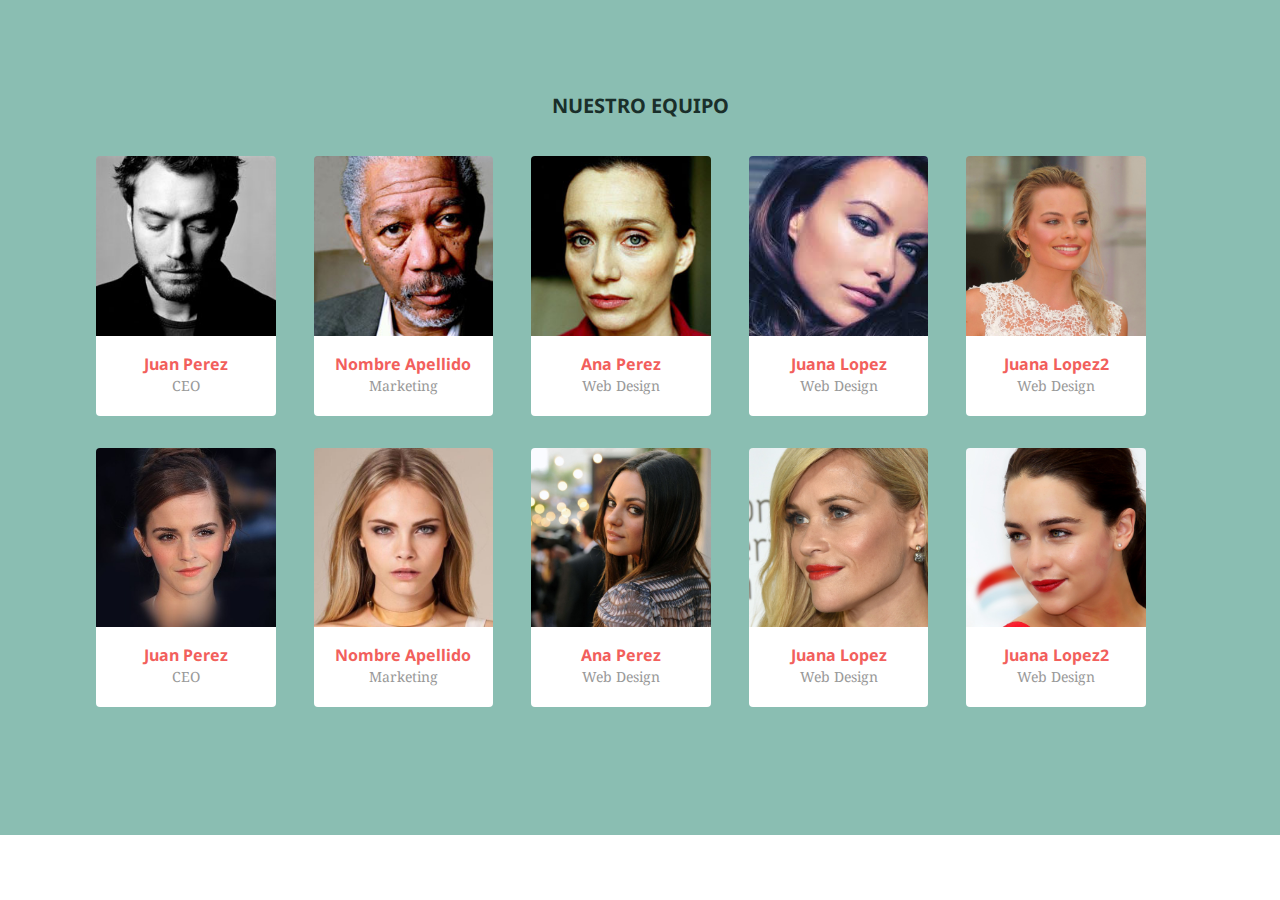
<file: Skandha MEMBERS/index.html>
<!doctype html>
<html lang="en" class="no-js">
<head>
	<meta charset="UTF-8">
	<meta name="viewport" content="width=device-width, initial-scale=1">

	<link href='http://fonts.googleapis.com/css?family=Droid+Sans:400,700|Droid+Serif' rel='stylesheet' type='text/css'>

	<link rel="stylesheet" href="css/reset.css"> <!-- CSS reset -->
	<link rel="stylesheet" href="css/style.css"> <!-- Gem style -->
	<script src="js/modernizr.js"></script> <!-- Modernizr -->
  	
	<title>Team</title>
</head>
<body>
	<main>
		
		<section id="cd-team" class="cd-section">
			<div class="cd-container">
				<h2>Nuestro Equipo</h2>
				<ul>
					<li>
						<a href="#0" data-type="member-1">
							<figure>
								<img src="img/team-member-1.jpg" alt="Team member 1">
								<div class="cd-img-overlay"><span>Ver Biografía</span></div>
							</figure>

							<div class="cd-member-info">
								Juan Perez <span>CEO</span>
							</div> <!-- cd-member-info -->
						</a>
					</li>
					
					<li>
						<a href="#0" data-type="member-2">
							<figure>
								<img src="img/team-member-2.jpg" alt="Team member 1">
								<div class="cd-img-overlay"><span>Ver Biografía</span></div>
							</figure>

							<div class="cd-member-info">
								Nombre Apellido <span>Marketing</span>
							</div> <!-- cd-member-info -->
						</a>
					</li>

					<li>
						<a href="#0" data-type="member-3">
							<figure>
								<img src="img/team-member-3.jpg" alt="Team member 1">
								<div class="cd-img-overlay"><span>Ver Biografía</span></div>
							</figure>

							<div class="cd-member-info">
								Ana Perez <span>Web Design</span>
							</div> <!-- cd-member-info -->
						</a>
					</li>
					<li>
						<a href="#0" data-type="member-4">
							<figure>
								<img src="img/a.jpg" alt="Team member 1">
								<div class="cd-img-overlay"><span>Ver Biografía</span></div>
							</figure>

							<div class="cd-member-info">
								Juana Lopez <span>Web Design</span>
							</div> <!-- cd-member-info -->
						</a>
					</li>
					<li>
						<a href="#0" data-type="member-5">
							<figure>
								<img src="img/b.jpg" alt="Team member 1">
								<div class="cd-img-overlay"><span>Ver Biografía</span></div>
							</figure>

							<div class="cd-member-info">
								Juana Lopez2 <span>Web Design</span>
							</div> <!-- cd-member-info -->
						</a>
					</li>
					<li>
						<a href="#0" data-type="member-6">
							<figure>
								<img src="img/c.jpg" alt="Team member 1">
								<div class="cd-img-overlay"><span>Ver Biografía</span></div>
							</figure>

							<div class="cd-member-info">
								Juan Perez <span>CEO</span>
							</div> <!-- cd-member-info -->
						</a>
					</li>
					
					<li>
						<a href="#0" data-type="member-7">
							<figure>
								<img src="img/d.jpg" alt="Team member 1">
								<div class="cd-img-overlay"><span>Ver Biografía</span></div>
							</figure>

							<div class="cd-member-info">
								Nombre Apellido <span>Marketing</span>
							</div> <!-- cd-member-info -->
						</a>
					</li>

					<li>
						<a href="#0" data-type="member-8">
							<figure>
								<img src="img/e.jpg" alt="Team member 1">
								<div class="cd-img-overlay"><span>Ver Biografía</span></div>
							</figure>

							<div class="cd-member-info">
								Ana Perez <span>Web Design</span>
							</div> <!-- cd-member-info -->
						</a>
					</li>
					<li>
						<a href="#0" data-type="member-9">
							<figure>
								<img src="img/f.jpg" alt="Team member 1">
								<div class="cd-img-overlay"><span>Ver Biografía</span></div>
							</figure>

							<div class="cd-member-info">
								Juana Lopez <span>Web Design</span>
							</div> <!-- cd-member-info -->
						</a>
					</li>
					<li>
						<a href="#0" data-type="member-10">
							<figure>
								<img src="img/g.jpg" alt="Team member 1">
								<div class="cd-img-overlay"><span>Ver Biografía</span></div>
							</figure>

							<div class="cd-member-info">
								Juana Lopez2 <span>Web Design</span>
							</div> <!-- cd-member-info -->
						</a>
					</li>
				</ul>
			</div> <!-- cd-container -->
		</section> <!-- cd-team -->

		<div class="cd-overlay"></div>
	</main>

	<div class="cd-member-bio member-1">
		<div class="cd-member-bio-pict">
			<img src="img/member-bio-img-1.jpg" alt="Member Bio image">
		</div> <!-- cd-member-bio-pict -->

		<div class="cd-bio-content">
			<h1>Meet Juan Perez</h1>
			<p>Lorem ipsum dolor sit amet, consectetur adipisicing elit. Non, amet, voluptatibus et omnis dolore illo saepe voluptatem qui quibusdam sunt corporis ut iure repellendus delectus voluptate explicabo temporibus quos eaque?</p>
	</p>
		</div> <!-- cd-bio-content -->
	</div> <!-- cd-member-bio -->

	<div class="cd-member-bio member-2">
		<div class="cd-member-bio-pict">
			<img src="img/member-bio-img-2.jpg" alt="Member Bio image">
		</div> <!-- cd-member-bio-pict -->

		<div class="cd-bio-content">
			<h1>Meet Nombre Apellido</h1>
			<p>Lorem ipsum dolor sit amet, consectetur adipisicing elit. Non, amet, voluptatibus et omnis dolore illo saepe voluptatem qui quibusdam sunt corporis ut iure repellendus delectus voluptate explicabo temporibus quos eaque?</p>
			
		</div> <!-- cd-bio-content -->
	</div> <!-- cd-member-bio -->

	<div class="cd-member-bio member-3">
		<div class="cd-member-bio-pict">
			<img src="img/member-bio-img-3.jpg" alt="Member Bio image">
		</div> <!-- cd-member-bio-pict -->

		<div class="cd-bio-content">
			<h1>Meet Ana Perez</h1>
			<p>Lorem ipsum dolor sit amet, consectetur adipisicing elit. Non, amet, voluptatibus et omnis dolore illo saepe voluptatem qui quibusdam sunt corporis ut iure repellendus delectus voluptate explicabo temporibus quos eaque?</p>
			
		</div> <!-- cd-bio-content -->
	</div> <!-- cd-member-bio -->
	<div class="cd-member-bio member-4">
		<div class="cd-member-bio-pict">
			<img src="img/member-bio-img-3.jpg" alt="Member Bio image">
		</div> <!-- cd-member-bio-pict -->

		<div class="cd-bio-content">
			<h1>Meet Juana Lopez</h1>
			<p>Lorem ipsum dolor sit amet, consectetur adipisicing elit. Non, amet, voluptatibus et omnis dolore illo saepe voluptatem qui quibusdam sunt corporis ut iure repellendus delectus voluptate explicabo temporibus quos eaque?</p>
			
		</div> <!-- cd-bio-content -->
	</div> <!-- cd-member-bio -->
	<div class="cd-member-bio member-5">
		<div class="cd-member-bio-pict">
			<img src="img/member-bio-img-3.jpg" alt="Member Bio image">
		</div> <!-- cd-member-bio-pict -->

		<div class="cd-bio-content">
			<h1>Meet Juana Lopez</h1>
			<p>Lorem ipsum dolor sit amet, consectetur adipisicing elit. Non, amet, voluptatibus et omnis dolore illo saepe voluptatem qui quibusdam sunt corporis ut iure repellendus delectus voluptate explicabo temporibus quos eaque?</p>
			
		</div> <!-- cd-bio-content -->
	</div> <!-- cd-member-bio -->
	<div class="cd-member-bio member-6">
		<div class="cd-member-bio-pict">
			<img src="img/member-bio-img-3.jpg" alt="Member Bio image">
		</div> <!-- cd-member-bio-pict -->

		<div class="cd-bio-content">
			<h1>Meet Juana Lopez</h1>
			<p>Lorem ipsum dolor sit amet, consectetur adipisicing elit. Non, amet, voluptatibus et omnis dolore illo saepe voluptatem qui quibusdam sunt corporis ut iure repellendus delectus voluptate explicabo temporibus quos eaque?</p>
			
		</div> <!-- cd-bio-content -->
	</div> <!-- cd-member-bio -->
	<div class="cd-member-bio member-7">
		<div class="cd-member-bio-pict">
			<img src="img/member-bio-img-3.jpg" alt="Member Bio image">
		</div> <!-- cd-member-bio-pict -->

		<div class="cd-bio-content">
			<h1>Meet Juana Lopez</h1>
			<p>Lorem ipsum dolor sit amet, consectetur adipisicing elit. Non, amet, voluptatibus et omnis dolore illo saepe voluptatem qui quibusdam sunt corporis ut iure repellendus delectus voluptate explicabo temporibus quos eaque?</p>
			
		</div> <!-- cd-bio-content -->
	</div> <!-- cd-member-bio -->
	<div class="cd-member-bio member-8">
		<div class="cd-member-bio-pict">
			<img src="img/member-bio-img-3.jpg" alt="Member Bio image">
		</div> <!-- cd-member-bio-pict -->

		<div class="cd-bio-content">
			<h1>Meet Juana Lopez</h1>
			<p>Lorem ipsum dolor sit amet, consectetur adipisicing elit. Non, amet, voluptatibus et omnis dolore illo saepe voluptatem qui quibusdam sunt corporis ut iure repellendus delectus voluptate explicabo temporibus quos eaque?</p>
			
		</div> <!-- cd-bio-content -->
	</div> <!-- cd-member-bio -->
	<div class="cd-member-bio member-9">
		<div class="cd-member-bio-pict">
			<img src="img/member-bio-img-3.jpg" alt="Member Bio image">
		</div> <!-- cd-member-bio-pict -->

		<div class="cd-bio-content">
			<h1>Meet Juana Lopez</h1>
			<p>Lorem ipsum dolor sit amet, consectetur adipisicing elit. Non, amet, voluptatibus et omnis dolore illo saepe voluptatem qui quibusdam sunt corporis ut iure repellendus delectus voluptate explicabo temporibus quos eaque?</p>
			
		</div> <!-- cd-bio-content -->
	</div> <!-- cd-member-bio -->
	<div class="cd-member-bio member-10">
		<div class="cd-member-bio-pict">
			<img src="img/member-bio-img-3.jpg" alt="Member Bio image">
		</div> <!-- cd-member-bio-pict -->

		<div class="cd-bio-content">
			<h1>Meet Juana Lopez</h1>
			<p>Lorem ipsum dolor sit amet, consectetur adipisicing elit. Non, amet, voluptatibus et omnis dolore illo saepe voluptatem qui quibusdam sunt corporis ut iure repellendus delectus voluptate explicabo temporibus quos eaque?</p>
			
		</div> <!-- cd-bio-content -->
	</div> <!-- cd-member-bio -->
	<a href="#0" class="cd-member-bio-close">Close</a> <!-- close the author bio section -->
<script src="http://ajax.googleapis.com/ajax/libs/jquery/1.11.0/jquery.min.js"></script>
<script src="js/main.js"></script> <!-- Gem jQuery -->
</body>
</html>
</file>
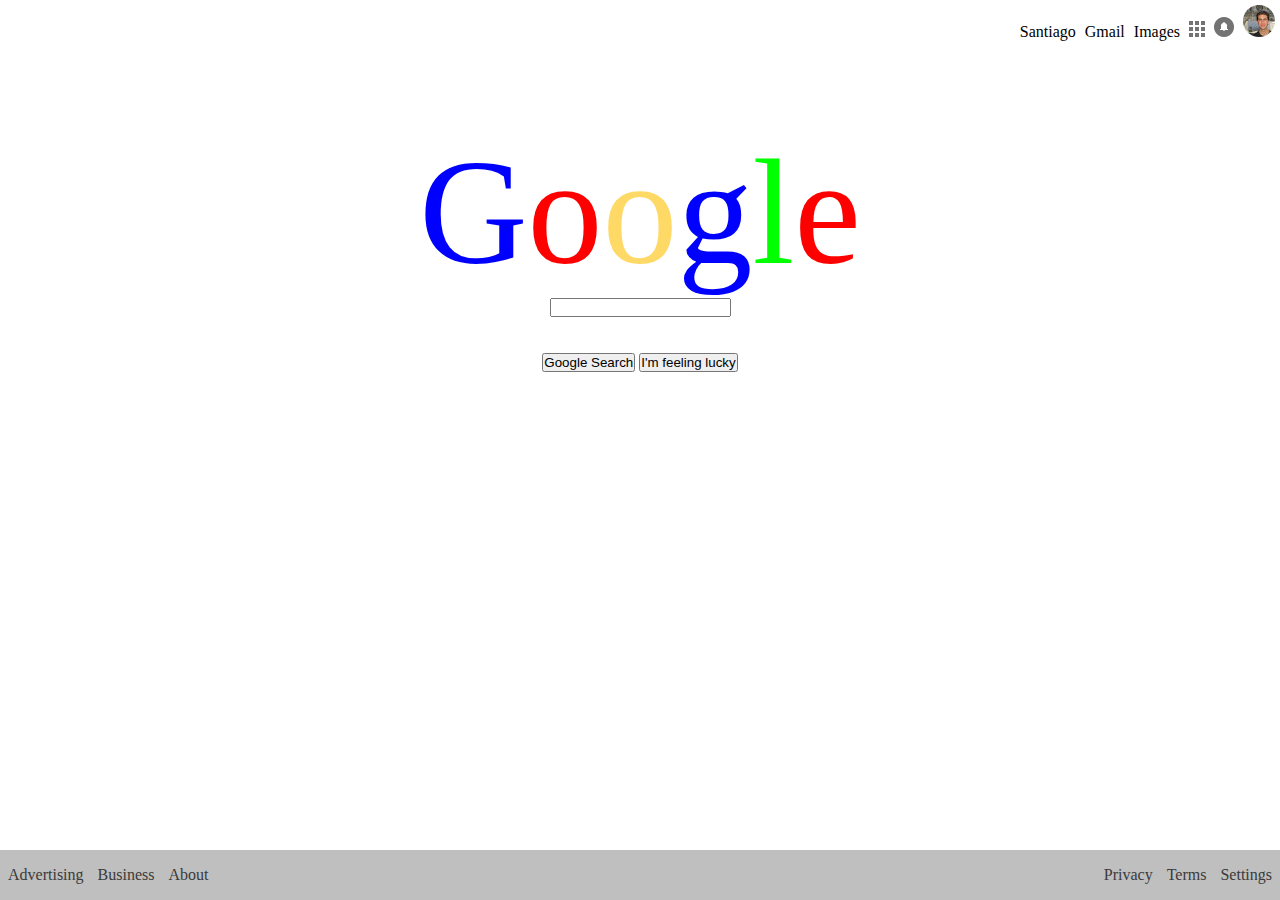
<file: google.html>
<!DOCTYPE html>
<html lang="en">
	<head>
		<title>Google</title>
		<meta charset="UTF-8">
		<link rel="stylesheet" type="text/css" href="estilo.css">
		<script type="text/javascript"></script>
<style type="text/css">
#Menu {
	list-style: none;
	float: right;	

}
#Menu li {

	display: inline-block;
	margin-right: 5px;
	margin-top: 5px;

}
#menuabajo1 {
	list-style: none;
	float: left;
	color: #3a3a3a;
	

}
#menuabajo1 li {
	display: inline-block;
	padding-left: 2px;
	padding-right: 2px;
	margin-left: 6px;
}
#menuabajo2 {
	list-style: none;
	float: right;
	color: #3a3a3a	;
}
#menuabajo2 li{
	display: inline-block;
	padding-left: 2px;
	padding-right: 2px;
	margin-right: 6px;
}

</style>

	</head>
		<body>
			<div id="wrapper">
			<ul id="Menu">
			<li>Santiago </li>
				<LI>Gmail </LI>
				<li>Images </li>
				<li> <img src="imgs Google/1.png"></li>
				<li> <img src="imgs Google/2.png"></li>
				<li> <img src="imgs Google/3.png"></li>


			</ul>

			<br>
			<br>
			<br>
			<br>
			<br>
			<br>
			<br>


				
<div style="text-align: center;">
<span style="font-size: 150px;"><span style="color: blue;">G</span><span style="color: red;">o</span><span style="color: #ffd966;">o</span><span style="color: blue;">g</span><span style="color: lime;">l</span><span style="color: red;">e</span></span></div>

<div style="text-align: center;">
	
	  <input type="text" name="SearchBar">


</div>
<br>
<br>
<div>
	<center>
		<button>Google Search</button>
		<button>I'm feeling lucky</button>
	</center>
	
</div>

<div id="footer">
	<ul id="menuabajo1">
		<li>Advertising</li>
		<li>Business</li>
		<li>About</li>
	</ul>
	<ul id="menuabajo2">
<li>Privacy</li>
		<li>Terms</li>
		<li>Settings</li>
	</ul>
		</div>
</div>
</body>	

</html>
</file>
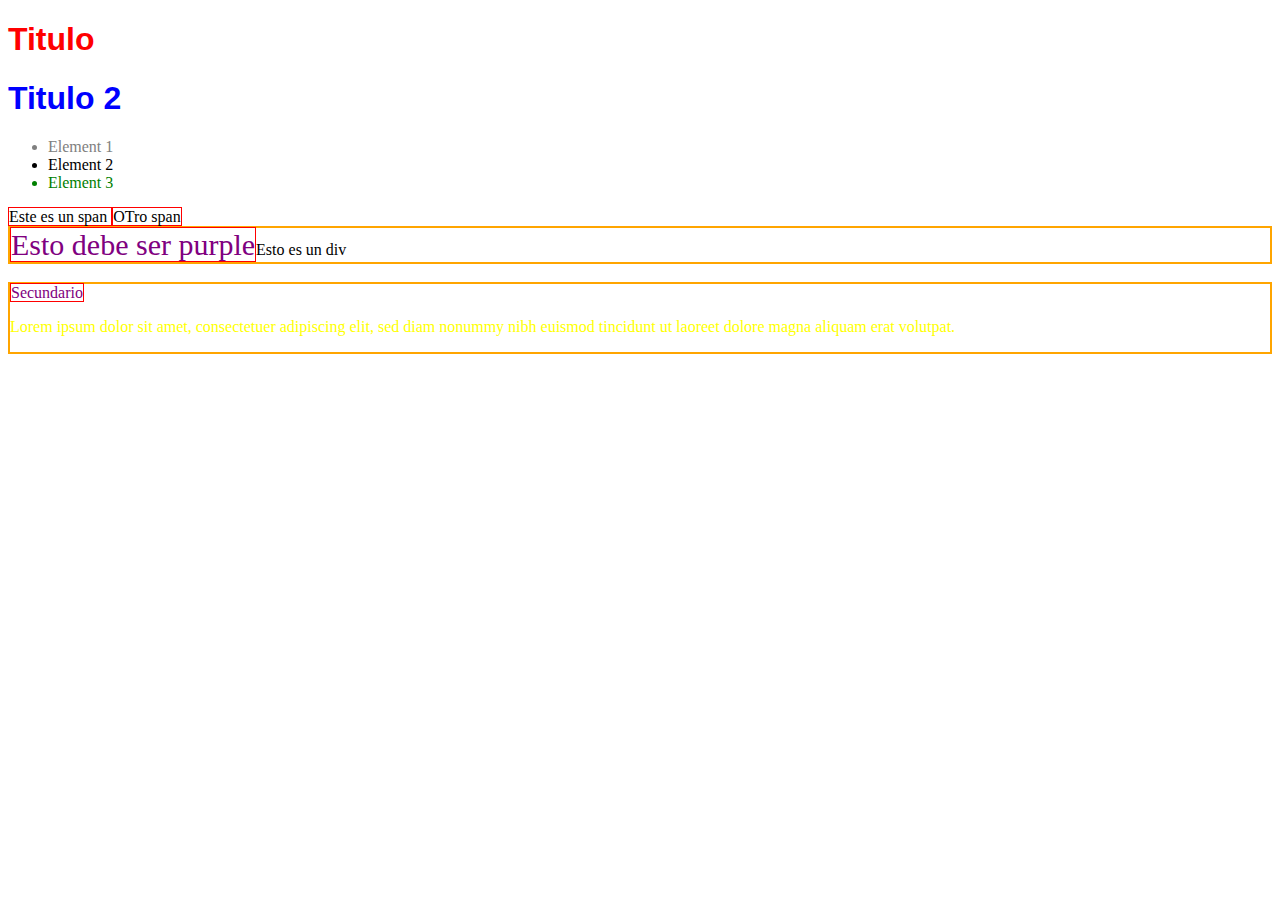
<file: Viernes.html>
<!DOCTYPE html>
<html>
	<head>
		<title>
			Esto es practica CSS
			</title>
			<style>
			/* Reglas */
			h1{
				font-family: Sans-serif;
				color:#FF0000;
				
			}
			/* Cada que ponga h1 en el body se aplica lo de style*/
			.titulo_azul{
				color: blue;
			}
			/*Selector Id */
				#three{
					color: Green;
				}
				.primer_elemento{
					color: grey;
				}
				 /*SPan agrupa cosas en una sola linea */ /*div agrupa en un bloque (Ver los borders)*/

				 /* Selector Descendiente */ /*father son like */
				div span{
					color: purple;
				}
				div{
					border: 2px solid orange;
				}
				span{
					border: 1px solid red;
				}
					.articulo_principal span{
						font-size: 30px;
					}
					.articulo_principal span:hover{
						color:red;
						font-size: 50px;
					}
					.articulo_secundario p{
						color: yellow;
					}
			</style>
	</head>
	<body>
<h1> Titulo </h1>
<h1 class='titulo_azul'> Titulo 2 </h1>   
<ul>
	<li id="one" class="primer_elemento">Element 1</li>
	<li id="two">Element 2</li>
	<li id="three">Element 3</li>
</ul>
<span> Este es un span </span>
<span>OTro span</span>
<div class="articulo_principal">
<span>Esto debe ser purple</span>Esto es un div
</div>
<br>
<div class="articulo_secundario">
<span>Secundario</span>
<p>
Lorem ipsum dolor sit amet, consectetuer adipiscing elit, sed diam nonummy nibh euismod tincidunt ut laoreet dolore magna aliquam erat volutpat. 
</p>
</div>

	</body>
	</html>
</file>
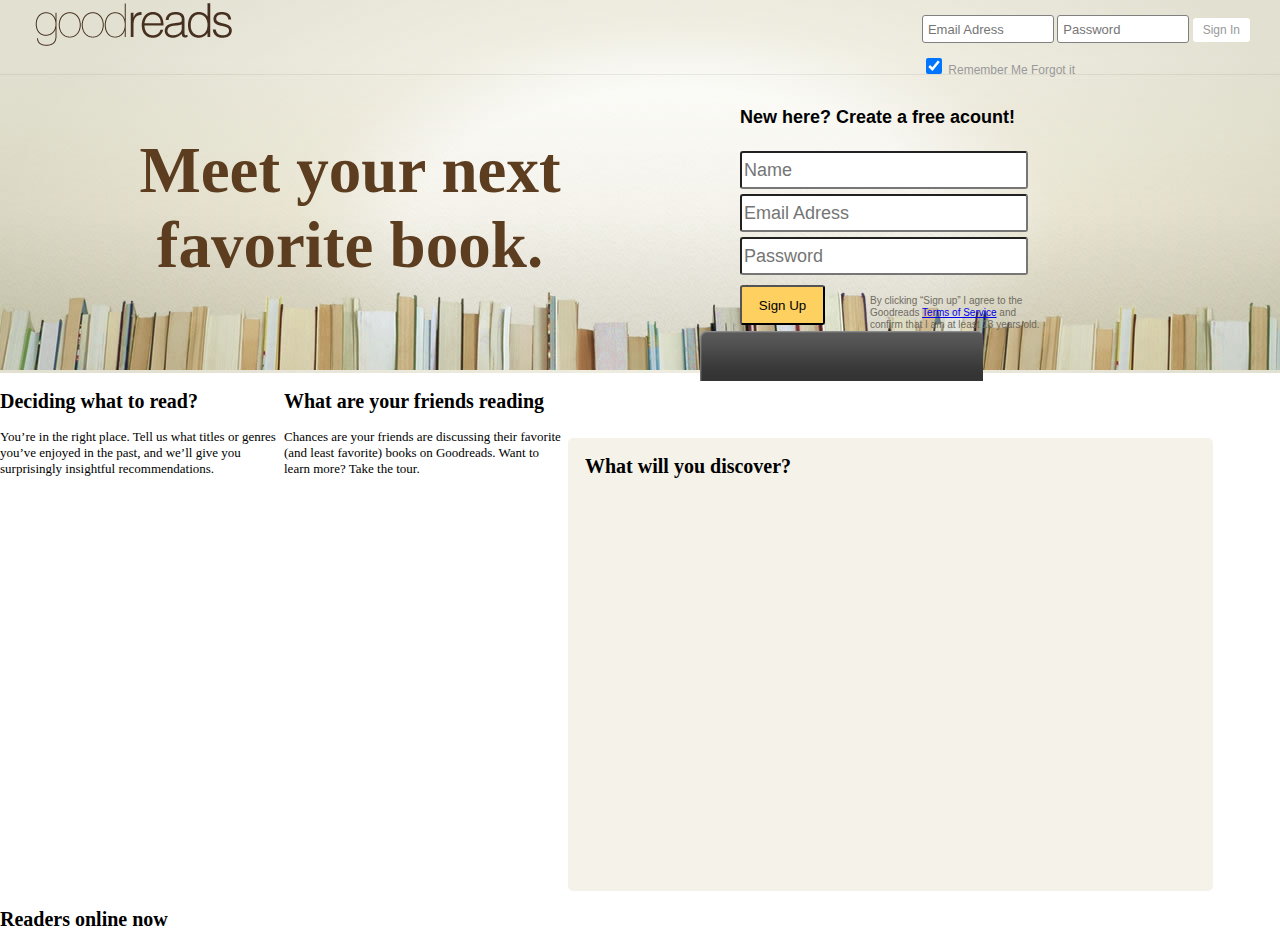
<file: goodreads/goodreads dw.html>
<!DOCTYPE html>
<html>
	<head>
	<title> Good Reads</title>
	<meta charset="UTF-8">
	<link rel="stylesheet" type ="type/css" href="">
	<script type="text/javascript"></script>
	<style type="text/css">
	body{
		font-family: georgia;
		margin: 0px;
	}
	h1{
		font-size: 65px;
		color: #5C3D1F;
	}
	h2{
		font-size: 20px;
	}
	h3{
		font-family: helvetica;
		font-size: 18px;
	}
	p{
		font-size: 13px;
	}
	#main_container{
		background-image: url("imgs/bg.jpg");
		height: 370px;
		padding-top: 3px;
		position: relative;
	}
	#logo{
		margin: 5px;
		padding-left: 30px;
		display: inline;
	}
	#header_superior{
		
		height: 74px;
		font-family: helvetica;
		font-size: 12px;
		color: #999999;
		padding-right: 30px;
	}
	#header_superior input{
		width: 120px;
		height: 16px;
		border: 1px solid gray;
		border-radius: 3px;
		padding: 5px;
	}
	#boton_sign{
		background: white;
		padding-top: 5px;
		padding-bottom: 5px;
		padding-right: 10px;
		padding-left: 10px;
		border-radius: 3px;
	}
	#login{
		float: right;
	}
	#login li{
		display: inline;
	}
	#header_inferior{
		display: inline-flex; 
		width: 100%;
	}
	#cover{
		width: 700px;
		text-align: center;
	}
	#ingresar{
		float: right;
	}
	.lista_login{
		list-style: none;
	}
	.lista_login input{
		top-border: 1px solid #a8aeac;
		width: 280px;
		height: 32px;
		margin-top: 5px;
		border-radius: 3px;
	}
	#boton_sign2{
		width: 85px;
		height: 40px;
		padding: 8px;
		background: #fdd05f;
	}
	#nav_opciones{
		display: inline;
		width: 50%;
	}
	#nav_opciones article{
		width: 280px;
		display: inline-block;
	}
	#que_leer{
		background-color: #f4f2e9;
		border-radius: 5px;
		height: 433px;
		width: 625px;
		padding: 10px;
		display: inline-block;
	}
	#que_leer h2{
		margin: 7px;
	}
	#area_lateral{
		width: 300px;
		display: inline;
	}
	.login_box input[type="text"] {
    font-size: 13px;
	}
	.lista_login input[type="text"] {
    font-size: 18px;}
    #Trying {
	list-style: none;
	float: left;
	padding-left: 0px;	

}
#Trying li {

	display: inline-block;
	margin-right: 5px;
	margin-top: 5px;

}
#homePageSignupBlurb{
	color:#706b5f;float:right;font-family:Helvetica, Arial, sans-serif;font-size:10px;line-height:12px;width:180px;padding-top: 20px;padding-left: 40px;

}
#socialmediabox{
	position: absolute;

}
	</style>
	</head>

	<body>
		<header> 	
			<div id="main_container">
				<div id="header_superior">
				<div id="logo"><img  src="imgs/logo.png"></div>
				<div id="login">
					
						<ul>
							<li class="login_box"><input type="text" name="email" size="40" placeholder="Email Adress" value=""/></li>
							<li class="login_box"><input type="text" name="email" size="40" placeholder="Password" value=""/></li>
							<li id="boton_sign">Sign In</li>
						</ul>

						<ul>
							<input type="checkbox" width="16px" name="remember_me" checked="" tabindex="3" style="width: 16px;">
							<li>Remember Me</li>
							<li>Forgot it</li>
						</ul>
				</div>
				</div>


				<div id="header_inferior">
				<div><h1 id="cover">Meet your next <br>favorite book.</h1></div>
				<div>
					<div id="ingresar">
						<ul>
						<li class="lista_login"><h3>New here? Create a free acount!</h3></li>
						<li class="lista_login"><input type="text" name="user" size="10" placeholder="Name" value=""/></li>
						<li class="lista_login"><input type="text" name="email" size="40" placeholder="Email Adress" value=""/></li>
						<li class="lista_login"><input type="text" name="Password" size="40"  placeholder="Password"value=""/></li>
						<div>
							<ul id="Trying">
							<li class="lista_login"><input id="boton_sign2"type="submit" name"" value="Sign Up" /></li>
							<div id="homePageSignupBlurb">
									By clicking “Sign up” I agree to the Goodreads 
									<a href="/about/terms" target="_blank">Terms of Service</a>
									 and confirm that I am at least 13 years old.
							</div>
						</ul>
						</div>
					</ul>
					</div>
					<div id"socialmediabox">
							<img src="imgs/black.jpg">
					</div>
				</div>
				</div>
			</div>
			<main>
				<section id="nav_opciones">
				<article>
					<h2>Deciding what to read?</h2>
					<p>You’re in the right place. Tell us what titles or genres you’ve enjoyed in the past, and we’ll give you surprisingly insightful recommendations.</p>
				</article>
				<article >
					<h2>What are your friends reading</h2>
					<p>Chances are your friends are discussing their favorite (and least favorite) books on Goodreads. Want to learn more? Take the tour.</p>
				</article>
				</section>
				<section id="que_leer">
					<h2>What will you discover?</h2>
				</section>
			</main>
			<aside id="area_lateral">
				<h2>Readers online now</h2>
			</aside>

		</header>

	</body>

</html>
</file>
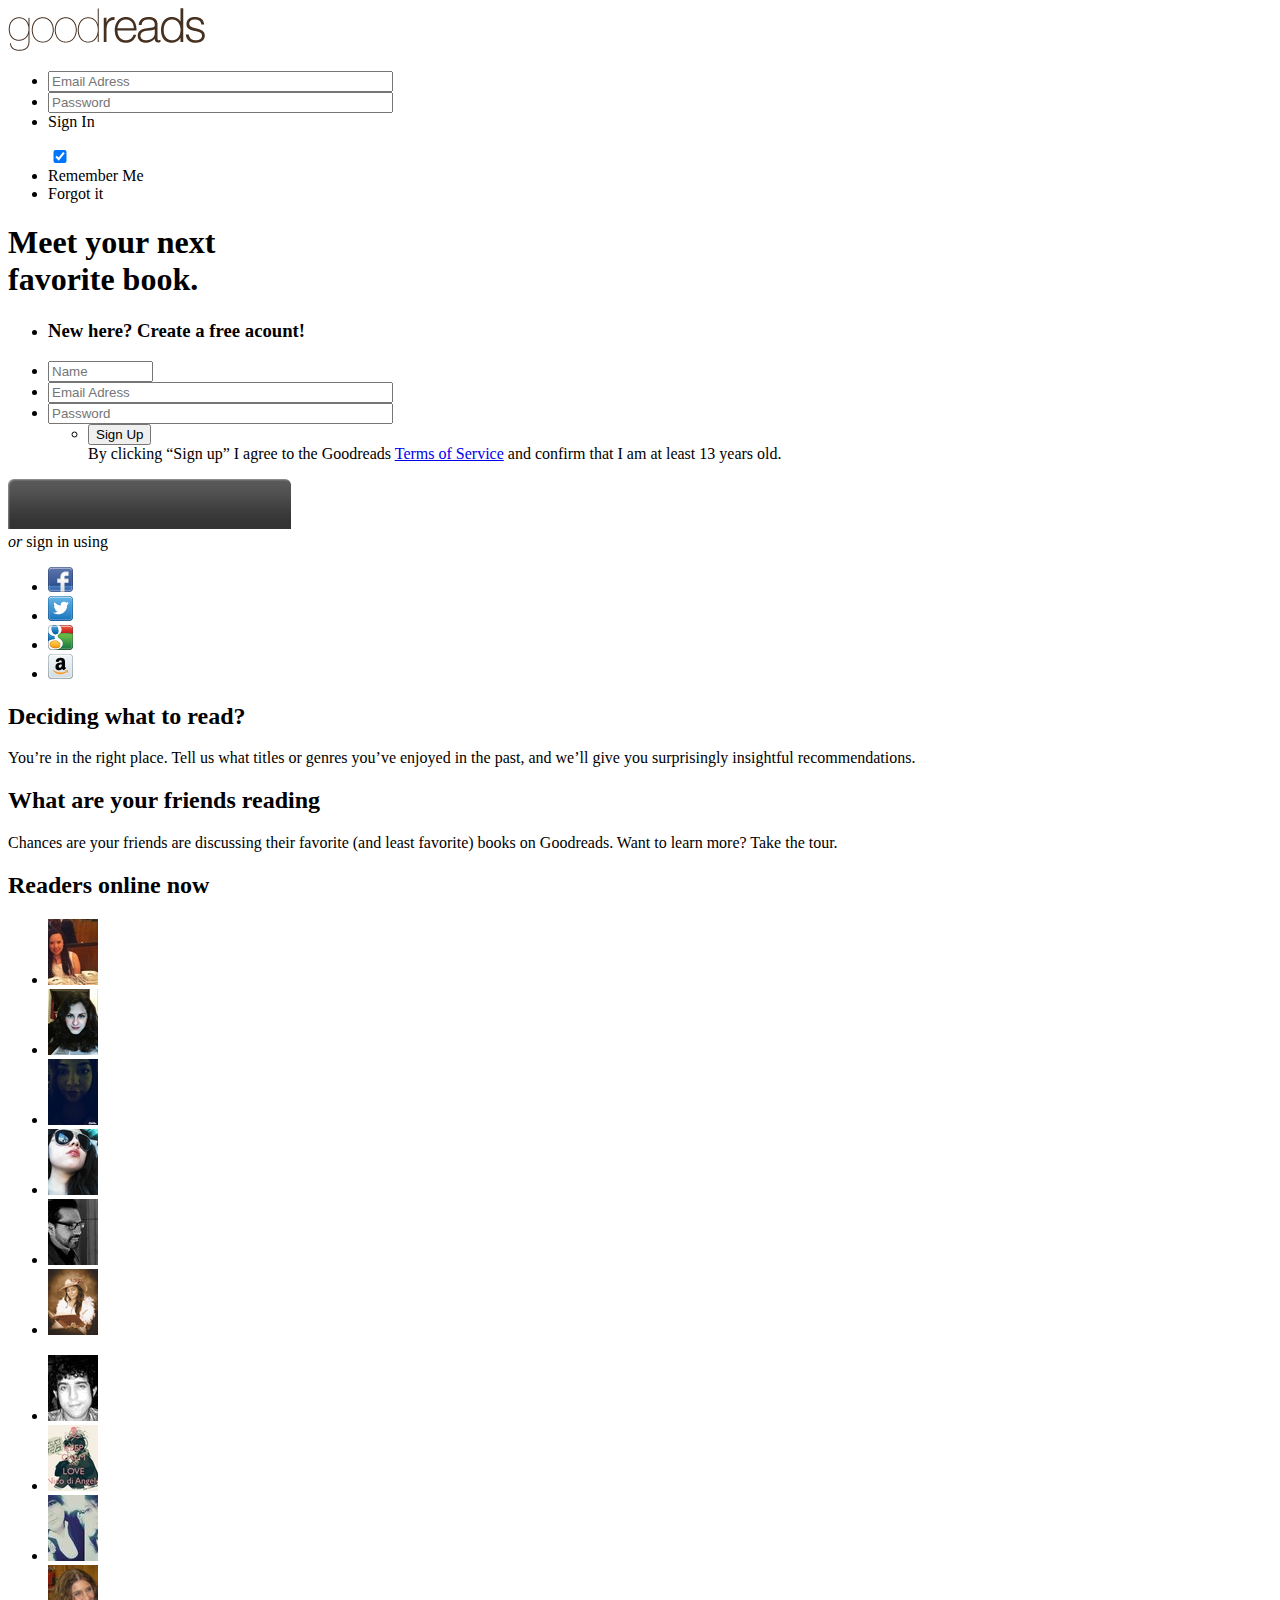
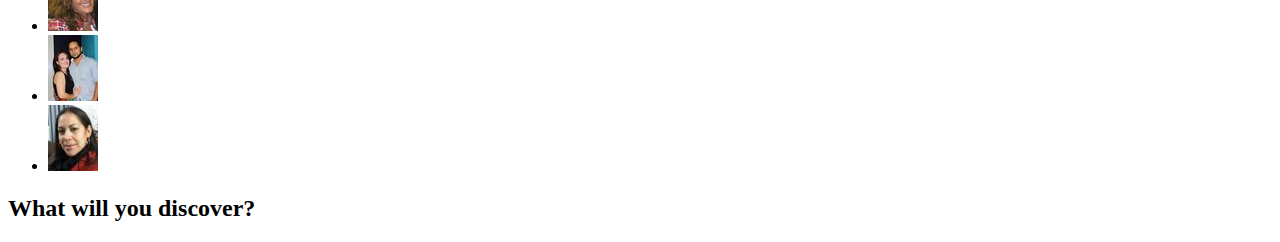
<file: goodreads/goodreads.html>
<!DOCTYPE html>
<html>
	<head>
		<title> Good Reads</title>
		<meta charset="UTF-8">
		<link rel="stylesheet" type ="type/css" href="GoodReadsStyle.css">
		<script type="text/javascript"></script>
	</head>
	<body>
		<header>
			<div id="main_container">
				<div id="header_superior">
					<div id="logo"><img  src="imgs/logo.png"></div>
					<div id="login">
						<ul>
							<li class="login_box"><input type="text" name="email" size="40" placeholder="Email Adress" value=""/></li>
							<li class="login_box"><input type="text" name="email" size="40" placeholder="Password" value=""/></li>
							<li id="boton_sign">Sign In</li>
						</ul>
						<ul>
							<input type="checkbox" width="16px" name="remember_me" checked="" tabindex="3" style="width: 16px;">
							<li>Remember Me</li>
							<div id="forgotit">
								<li>Forgot it</li>
							</div>
						</ul>
					</div>
				</div>
				<div id="header_inferior">
					<div><h1 id="cover">Meet your next <br>favorite book.</h1></div>
					<div>
						<div id="ingresar">
							<ul>
								<li class="lista_login"><h3>New here? Create a free acount!</h3></li>
								<li class="lista_login"><input type="text" name="user" size="10" placeholder="Name" value=""/></li>
								<li class="lista_login"><input type="text" name="email" size="40" placeholder="Email Adress" value=""/></li>
								<li class="lista_login"><input type="text" name="Password" size="40"  placeholder="Password"value=""/></li>
								<div>
									<ul id="Trying">
										<li class="lista_login"><input id="boton_sign2"type="submit" name"" value="Sign Up" /></li>
										<div id="homePageSignupBlurb">
											By clicking “Sign up” I agree to the Goodreads
											<a href="/about/terms" target="_blank">Terms of Service</a>
											and confirm that I am at least 13 years old.
										</div>
									</ul>
								</div>
							</ul>
						</div>
						<div id="socialmedia">
							<img src="imgs/black.jpg">
							<div>
								<span id="signinusing"><i>
									or
									</i>
									sign in using
								</span>
								<span id="logossm">
									<ul>
										<li>
											<img src="imgs/fb.jpg">
										</li>
										<li>
											<img src="imgs/tw.jpg">
										</li>
										<li>
											<img src="imgs/google.jpg">
										</li>
										<li>
											<img src="imgs/amazon.jpg">
										</li>
									</ul>
								</span>
								
							</div>
						</div>
					</div>
				</div>
			</div>
		</header>
		<main>
		<section id="nav_opciones">
			<article>
				<h2>Deciding what to read?</h2>
				<p>You’re in the right place. Tell us what titles or genres you’ve enjoyed in the past, and we’ll give you surprisingly insightful recommendations.</p>
			</article>
			<article >
				<h2>What are your friends reading</h2>
				<p>Chances are your friends are discussing their favorite (and least favorite) books on Goodreads. Want to learn more? Take the tour.</p>
			</article>
			<article id="readersonline">
				<h2>Readers online now</h2>
				<div>
					<ul id="usersonline">
					<li><img src="imgs/1.jpg" alt=""></li>
					<li><img src="imgs/2.jpg" alt=""></li>
					<li><img src="imgs/3.jpg" alt=""></li>
					<li><img src="imgs/4.jpg" alt=""></li>
					<li><img src="imgs/5.jpg" alt=""></li>
					<li><img src="imgs/6.jpg" alt=""></li>
					</ul>
					<ul id="usersonline">
					<li><img src="imgs/7.jpg" alt=""></li>
					<li><img src="imgs/8.jpg" alt=""></li>
					<li><img src="imgs/9.jpg" alt=""></li>
					<li><img src="imgs/10.jpg" alt=""></li>
					<li><img src="imgs/11.jpg" alt=""></li>
					<li><img src="imgs/12.jpg" alt=""></li>
					</ul>
				</div>
			</article>
		</section>
		<section id="que_leer">
			<h2>What will you discover?</h2>
		</section>
		</main>
	</body>
</html>
</file>
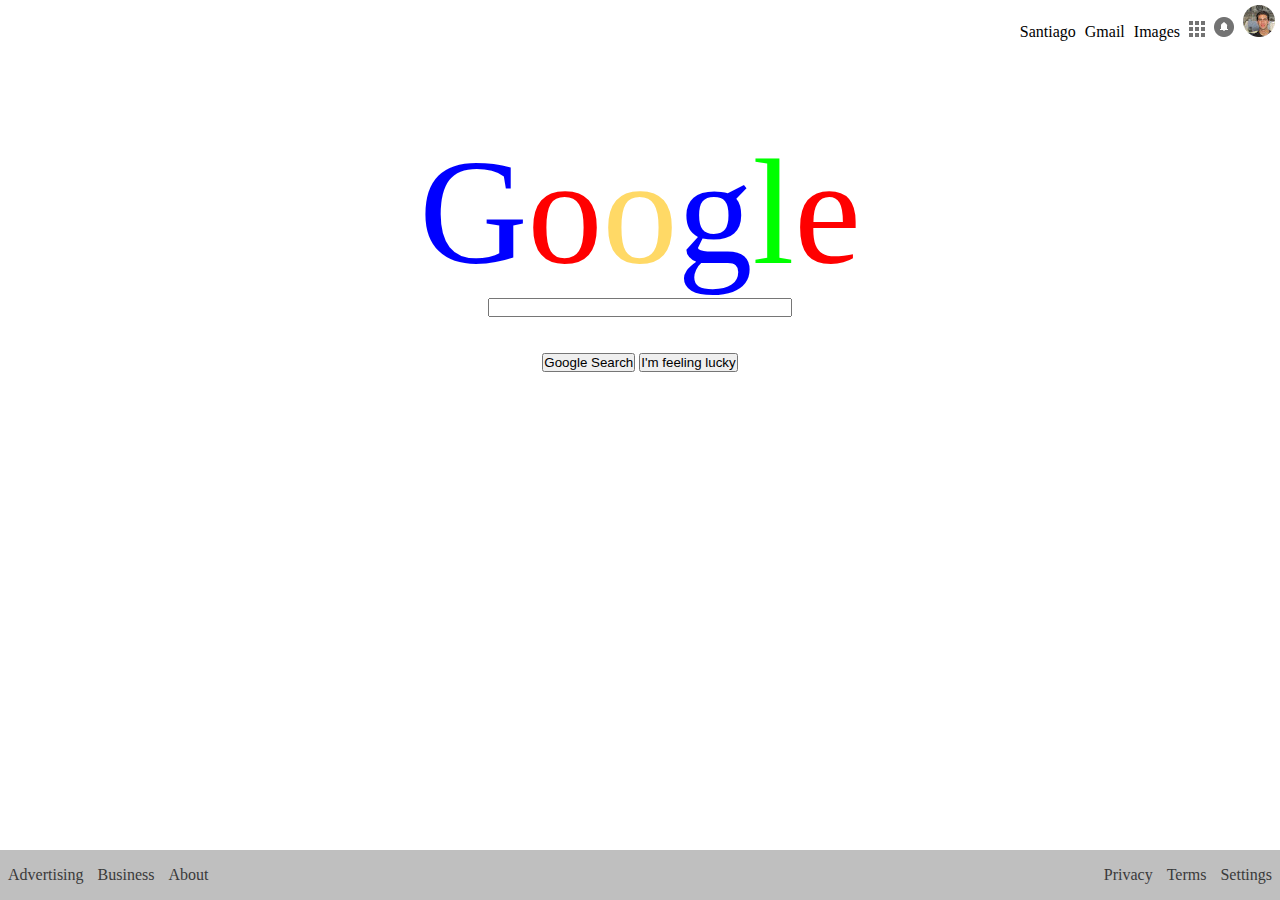
<file: Google/google.html>
<!DOCTYPE html>
<html lang="en">
	<head>
		<title>Google</title>
		<meta charset="UTF-8">
		<link rel="stylesheet" type="text/css" href="estilo.css">
		<script type="text/javascript"></script>
		<style type="text/css">
		#Menu {
			list-style: none;
				float: right;
		}
		#Menu li {
			display: inline-block;
			margin-right: 5px;
			margin-top: 5px;
		}
		#menuabajo1 {
			list-style: none;
			float: left;
			color: #3a3a3a;
			font-family: "Optima";
			
		}
		#menuabajo1 li {
			display: inline-block;
			padding-left: 2px;
			padding-right: 2px;
			margin-left: 6px;
		}
		#menuabajo2 {
			list-style: none;
			float: right;
			color: #3a3a3a;
			font-family: "Optima";
		}
		#menuabajo2 li{
			display: inline-block;
			padding-left: 2px;
			padding-right: 2px;
			margin-right: 6px;
		}
		</style>
	</head>
	<body>
		<div id="wrapper">
			<ul id="Menu">
				<li>Santiago </li>
				<LI>Gmail </LI>
				<li>Images </li>
				<li> <img src="imgs Google/1.png"></li>
				<li> <img src="imgs Google/2.png"></li>
				<li> <img src="imgs Google/3.png"></li>
			</ul>
			<br>
			<br>
			<br>
			<br>
			<br>
			<br>
			<br>
			
			<div style="text-align: center;">
				<span style="font-size: 150px;"><span style="color: blue;">G</span><span style="color: red;">o</span><span style="color: #ffd966;">o</span><span style="color: blue;">g</span><span style="color: lime;">l</span><span style="color: red;">e</span></span></div>
				<div style="text-align: center;">
					
					<input type="text" name="SearchBar" class="mytext">
				</div>
				<br>
				<br>
				<div>
					<center>
					<button>Google Search</button>
					<button>I'm feeling lucky</button>
					</center>
					
				</div>
				<div id="footer">
					<ul id="menuabajo1">
						<li>Advertising</li>
						<li>Business</li>
						<li>About</li>
					</ul>
					<ul id="menuabajo2">
						<li>Privacy</li>
						<li>Terms</li>
						<li>Settings</li>
					</ul>
				</div>
			</div>
		</body>
	</html>
</file>
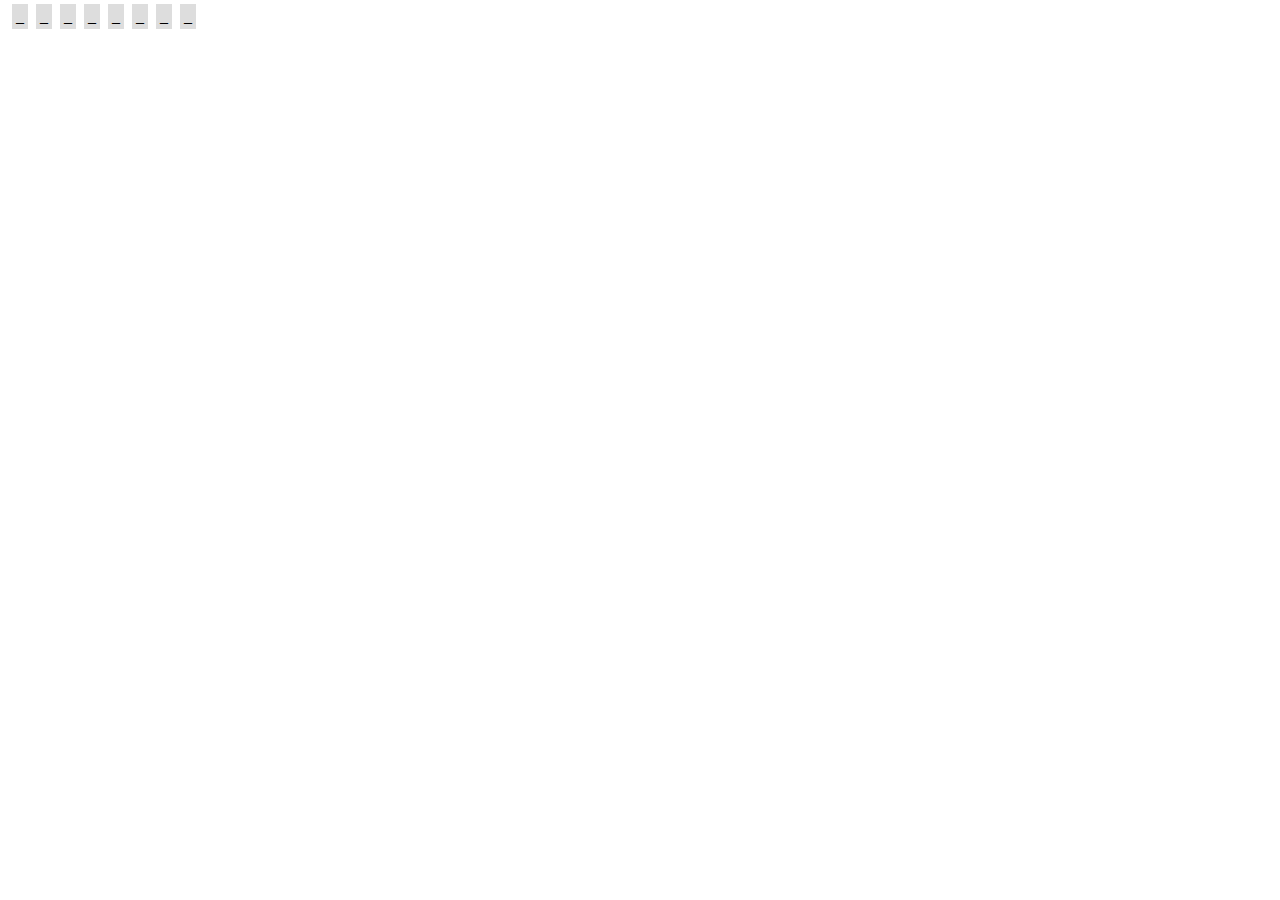
<file: SGC/hang.html>
<!DOCTYPE html>
<html lang="en">
<head>
	<meta charset="UTF-8">
	<title>Document</title>
	<style type="text/css">
	.espacio{
		padding: 4px;
		margin: 4px;
		background-color: #DDD;
	}
	</style>
</head>
<body>
	<script>

	/*
	1. Escojer palabra
	2. Poner espacios por letra
	3. Escojer una letra
	4a. Si la letra no esta, muestra error
	4b. Mostrar en el lugar correspondiente.
	5. Si no hay mas de 5 errores o no completo palabra, preguntar otra letra
	6a. Si hay 5 errores, perdió
	6b. si completo palabra,  mostrar que gano
	*/
	function chooseWord(){
	//var wordArray = [""]
	return "Alemania"
}

function drawSpace(word){
	for(i=0; i<word.length; i++){
		var space = document.createElement("span");
		space.innerText = "_";
		space.setAttribute("class", "espacio")
		document.body.appendChild(space)
	}
}

function ready(){
	pal=chooseWord();
	drawSpace(pal);
	var adivino = false;
	var errores = 0;
	while(adivino == false && errores<=5){
			var actualLetter = prompt("Say a Letter");
			
			if(verifyLetter(actualLetter, pal)){
				//Dibujar Letra
				//Actualizar estado 
			}else{
				errores ++;
				console.log(errores);
				//aumentar errores
				//mostrar errores
			}

	}
	if(adivino){
		console.log("Felicidades")
	}else{
		console.log("PErdiste")
	}
}

function verifyLetter(letter){

	if (chooseWord.indexOf(letter) >=0){
			return true;
	} else {
			return false;
	}

}



document.addEventListener("DOMContentLoaded", ready);
</script>
</body>
</html>
</file>
<file: Skandha MEMBERS/css/style.css>
/* -------------------------------- 

Primary style

-------------------------------- */
html * {
  -webkit-font-smoothing: antialiased;
  -moz-osx-font-smoothing: grayscale;
}

*, *:after, *:before {
  -webkit-box-sizing: border-box;
  -moz-box-sizing: border-box;
  box-sizing: border-box;
}

body {
  font-size: 100%;
  font-family: "Droid Serif", serif;
  color: #333333;
  background-color: white;
  /* prevent ie from showing the horizontal scrollbar */
  overflow-x: hidden;
}
body.overflow-hidden {
  /* when author bio is visible, the out-of-focus content won't scroll */
  overflow: hidden;
}

a {
  color: #f25f5c;
  text-decoration: none;
}

img {
  max-width: 100%;
}

/* -------------------------------- 

Modules - reusable parts of our design

-------------------------------- */
.cd-container {
  /* this class is used to give a max-width to the element it is applied to, and center it horizontally when it reaches that max-width */
  width: 90%;
  max-width: 1200px;
  margin: 0 auto;
}
.cd-container::after {
  /* clearfix */
  content: '';
  display: table;
  clear: both;
}

/* -------------------------------- 

Main components 

-------------------------------- */
main {
  position: relative;
  z-index: 2;
  -webkit-transition-property: -webkit-transform;
  -moz-transition-property: -moz-transform;
  transition-property: transform;
  -webkit-transition-duration: 0.3s;
  -moz-transition-duration: 0.3s;
  transition-duration: 0.3s;
}
main.slide-out {
  /* the main element slides to the left when the author bio is visible */
  -webkit-transform: translateX(-270px);
  -moz-transform: translateX(-270px);
  -ms-transform: translateX(-270px);
  -o-transform: translateX(-270px);
  transform: translateX(-270px);
}
main.slide-out .cd-overlay {
  /* the overlay layer gets visible when the author bio slides in */
  display: block;
  -webkit-animation: cd-fade-in 0.3s;
  -moz-animation: cd-fade-in 0.3s;
  animation: cd-fade-in 0.3s;
}
@media only screen and (min-width: 768px) {
  main.slide-out {
    /* change in size of the author bio section */
    -webkit-transform: translateX(-600px);
    -moz-transform: translateX(-600px);
    -ms-transform: translateX(-600px);
    -o-transform: translateX(-600px);
    transform: translateX(-600px);
  }
}
@media only screen and (min-width: 1200px) {
  main.slide-out {
    -webkit-transform: translateX(-800px);
    -moz-transform: translateX(-800px);
    -ms-transform: translateX(-800px);
    -o-transform: translateX(-800px);
    transform: translateX(-800px);
  }
}

.cd-section {
  padding: 2em 0;
  text-align: center;
}
.cd-section .cd-container {
  /* this modifies the .cd-container default max-width */
  max-width: 768px;
}
.cd-section h2 {
  font-family: "Droid Sans", sans-serif;
  font-weight: bold;
  text-transform: uppercase;
  margin-bottom: 1em;
  font-size: 20px;
  font-size: 1.25rem;
}
.cd-section p {
  line-height: 1.4;
}
@media only screen and (min-width: 768px) {
  .cd-section {
    padding: 4em;
  }
  .cd-section p {
    line-height: 1.6;
  }
}
@media only screen and (min-width: 1200px) {
  .cd-section {
    padding: 6em;
  }
  .cd-section h2 {
    margin-bottom: 2em;
  }
  .cd-section p {
    line-height: 1.8;
    font-size: 18px;
    font-size: 1.125rem;
  }
}

header {
  background: #f2ecbd;
}
header h1 {
  font-size: 30px;
  font-size: 1.875rem;
  font-family: "Droid Sans", sans-serif;
  font-weight: bold;
  text-transform: uppercase;
  margin-bottom: .4em;
  color: #3e380c;
}
header p {
  font-size: 13px;
  font-size: 0.8125rem;
  color: #93861d;
}

.cd-placeholder-1 {
  background: #f25f5c;
  color: #fdeaea;
}

.cd-placeholder-2 {
  background: #FFF;
}

#cd-team {
  background: #8abeb2;
  width: 100%;
}
#cd-team .cd-container {
  width: 100%;  /*yo puse esta mamada*/
  max-width: 1200px;
}
#cd-team h2 {
  color: #1a2f2a;
}
#cd-team li {
  margin-bottom: 2em;
  border-radius: 0.25em;
  box-shadow: 0 0 10px rgba(92, 75, 81, 0);
  -webkit-transition: all 0.3s;
  -moz-transition: all 0.3s;
  transition: all 0.3s;
}
.no-touch #cd-team li:hover {
  box-shadow: 0 0 10px rgba(92, 75, 81, 0.3);
}
.no-touch #cd-team li:hover .cd-img-overlay {
  opacity: 1;
}
#cd-team figure {
  position: relative;
}
#cd-team img {
  display: block;
  width: 100%;
  border-radius: .25em .25em 0 0;
}
#cd-team .cd-img-overlay {
  position: absolute;
  top: 0;
  left: 0;
  width: 100%;
  height: 100%;
  background: rgba(92, 75, 81, 0.9);
  opacity: 0;
  border-radius: .25em .25em 0 0;
  -webkit-transition: opacity 0.3s;
  -moz-transition: opacity 0.3s;
  transition: opacity 0.3s;
}
#cd-team .cd-img-overlay span {
  position: absolute;
  left: 50%;
  top: 50%;
  bottom: auto;
  right: auto;
  -webkit-transform: translateX(-50%) translateY(-50%);
  -moz-transform: translateX(-50%) translateY(-50%);
  -ms-transform: translateX(-50%) translateY(-50%);
  -o-transform: translateX(-50%) translateY(-50%);
  transform: translateX(-50%) translateY(-50%);
  color: #FFF;
}
#cd-team .cd-member-info {
  height: 80px;
  background: #FFF;
  text-align: center;
  font-family: "Droid Sans", sans-serif;
  font-weight: bold;
  padding-top: 20px;
  border-radius: 0 0 .25em .25em;
}
#cd-team .cd-member-info span {
  display: block;
  font-family: "Droid Serif", serif;
  font-weight: normal;
  color: #999999;
  font-size: 14px;
  font-size: 0.875rem;
  margin-top: .5em;
}
@media only screen and (min-width: 768px) {
  #cd-team li {
    width: 16.5%;   /*    MOFICIANDO     */
    float: left;
    margin-right: 3.5%;
   
  }
  #xcd-team li:nth-child(3n) {
    margin-right: 0;
  }
}

.cd-member-bio {
  position: fixed;
  top: 0;
  right: 0;
  width: 270px;
  height: 100%;
  overflow-y: auto;
  /* smooth scrolling on mobile phones and tablets */
  -webkit-overflow-scrolling: touch;
  background: #5c4b51;
  z-index: 1;
  /* this how we move the author bio section off the canvas */
  -webkit-transform: translateX(270px);
  -moz-transform: translateX(270px);
  -ms-transform: translateX(270px);
  -o-transform: translateX(270px);
  transform: translateX(270px);
  -webkit-transition-property: -webkit-transform;
  -moz-transition-property: -moz-transform;
  transition-property: transform;
  -webkit-transition-duration: 0.3s;
  -moz-transition-duration: 0.3s;
  transition-duration: 0.3s;
}
.cd-member-bio.slide-in {
  /* the author bio section slides in when the user clicks on the team member picture */
  -webkit-transform: translateX(0);
  -moz-transform: translateX(0);
  -ms-transform: translateX(0);
  -o-transform: translateX(0);
  transform: translateX(0);
}
.cd-member-bio .cd-member-bio-pict {
  position: relative;
}
.cd-member-bio .cd-member-bio-pict::after {
  /* gradient at the bottom of the image - same color of the background of the section */
  content: '';
  position: absolute;
  bottom: 0;
  left: 0;
  width: 100%;
  height: 80px;
  background: -webkit-linear-gradient( bottom , #5c4b51, rgba(92, 75, 81, 0));
  background: linear-gradient(to top, #5c4b51, rgba(92, 75, 81, 0));
}
.no-cssgradients .cd-member-bio .cd-member-bio-pict::after {
  display: none;
}
.cd-member-bio img {
  width: 100%;
  display: block;
}
.cd-member-bio .cd-bio-content {
  padding: 1em;
  color: #FFF;
}
.cd-member-bio .cd-bio-content h1 {
  font-family: "Droid Sans", sans-serif;
  font-weight: bold;
  text-transform: uppercase;
  text-align: center;
  font-size: 20px;
  font-size: 1.25rem;
}
.cd-member-bio .cd-bio-content p {
  font-size: 14px;
  font-size: 0.875rem;
  margin: 1em 0;
  line-height: 1.4;
  color: #d7cfd2;
}
@media only screen and (min-width: 768px) {
  .cd-member-bio {
    width: 600px;
    -webkit-transform: translateX(600px);
    -moz-transform: translateX(600px);
    -ms-transform: translateX(600px);
    -o-transform: translateX(600px);
    transform: translateX(600px);
  }
  .cd-member-bio .cd-bio-content {
    padding: 2em;
  }
  .cd-member-bio .cd-bio-content p {
    line-height: 1.6;
    margin: 2em 0;
  }
}
@media only screen and (min-width: 1200px) {
  .cd-member-bio {
    width: 800px;
    -webkit-transform: translateX(800px);
    -moz-transform: translateX(800px);
    -ms-transform: translateX(800px);
    -o-transform: translateX(800px);
    transform: translateX(800px);
  }
  .cd-member-bio .cd-member-bio-pict::after {
    height: 150px;
  }
  .cd-member-bio .cd-bio-content {
    padding: 4em;
    /* we move the content up so the title is over the color gradient */
    -webkit-transform: translateY(-80px);
    -moz-transform: translateY(-80px);
    -ms-transform: translateY(-80px);
    -o-transform: translateY(-80px);
    transform: translateY(-80px);
  }
  .cd-member-bio .cd-bio-content h1 {
    font-size: 40px;
    font-size: 2.5rem;
  }
  .cd-member-bio .cd-bio-content p {
    font-size: 16px;
    font-size: 1rem;
  }
  .no-cssgradients .cd-member-bio .cd-bio-content {
    -webkit-transform: translateY(0);
    -moz-transform: translateY(0);
    -ms-transform: translateY(0);
    -o-transform: translateY(0);
    transform: translateY(0);
  }
}

.cd-member-bio-close {
  width: 32px;
  height: 32px;
  overflow: hidden;
  position: fixed;
  top: 10px;
  right: 10px;
  background: url("../img/cd-icon-close.svg") no-repeat center center;
  text-indent: 100%;
  white-space: nowrap;
  z-index: 3;
  display: none;
}
.cd-member-bio-close.is-visible {
  display: block;
  -webkit-animation: cd-move-in 0.8s;
  -moz-animation: cd-move-in 0.8s;
  animation: cd-move-in 0.8s;
}
@media only screen and (min-width: 1200px) {
  .cd-member-bio-close {
    right: 20px;
    top: 20px;
  }
}

.cd-overlay {
  position: absolute;
  top: 0;
  left: 0;
  width: 100%;
  height: 100%;
  background: rgba(138, 190, 178, 0.8);
  cursor: pointer;
  display: none;
}

/* -------------------------------- 

xkeyframes 

-------------------------------- */
@-webkit-keyframes cd-fade-in {
  0% {
    opacity: 0;
  }

  100% {
    opacity: 1;
  }
}
@-moz-keyframes cd-fade-in {
  0% {
    opacity: 0;
  }

  100% {
    opacity: 1;
  }
}
@keyframes cd-fade-in {
  0% {
    opacity: 0;
  }

  100% {
    opacity: 1;
  }
}
@-webkit-keyframes cd-move-in {
  0% {
    -webkit-transform: translateX(100px);
  }

  100% {
    -webkit-transform: translateX(0);
  }
}
@-moz-keyframes cd-move-in {
  0% {
    -moz-transform: translateX(100px);
  }

  100% {
    -moz-transform: translateX(0);
  }
}
@keyframes cd-move-in {
  0% {
    -webkit-transform: translateX(100px);
    -moz-transform: translateX(100px);
    -ms-transform: translateX(100px);
    -o-transform: translateX(100px);
    transform: translateX(100px);
  }

  100% {
    -webkit-transform: translateX(0);
    -moz-transform: translateX(0);
    -ms-transform: translateX(0);
    -o-transform: translateX(0);
    transform: translateX(0);
  }
}
</file>
<file: estilo.css>
html,
body {
	margin:0;
	height:100%;
}
*{
	padding: 0px;
}
#wrapper {
	min-height:100%;
	position:relative;
}
#header {
	background:#ededed;
	padding:10px;
}
#content {
	padding-bottom:100px; /* Height of the footer element */
}
#footer {
	background:#bfbfbf;
	width:100%;
	height:50px;
	position:absolute;
	bottom:0;
	left:0;
}
#Menu {
	margin: 0px;
}
</file>
<file: goodreads/GoodReadsStyle.css>
body {
    font-family: georgia;
    margin: 0px;
}

h1 {
    font-size: 65px;
    color: #5C3D1F;
}

h2 {
    font-size: 20px;
}

h3 {
    font-family: helvetica;
    font-size: 18px;
}

p {
    font-size: 13px;
}

#main_container {
    background-image: url("imgs/bg.jpg");
    height: 370px;
    padding-top: 3px;
    position: relative;
}

#logo {
    margin: 5px;
    padding-left: 30px;
    display: inline;
}

#header_superior {
    height: 74px;
    font-family: helvetica;
    font-size: 12px;
    color: #999999;
    padding-right: 30px;
}

#header_superior input {
    width: 120px;
    height: 16px;
    border: 1px solid gray;
    border-radius: 3px;
    padding: 5px;
}

#boton_sign {
    background: white;
    padding-top: 5px;
    padding-bottom: 5px;
    padding-right: 10px;
    padding-left: 10px;
    border-radius: 3px;
}

#login {
    float: right;
}

#login li {
    display: inline;
}

#header_inferior {
    display: inline;
    width: 100%;
    margin-top: -11px;
}

#cover {
    width: 700px;
    text-align: center;
    margin-left: 90px;
}

#ingresar {
    float: right;
}

.lista_login {
    list-style: none;
}

.lista_login input {
    top-border: 1px solid #a8aeac;
    width: 280px;
    height: 32px;
    margin-top: 5px;
    border-radius: 3px;
}

#boton_sign2 {
    width: 85px;
    height: 40px;
    padding: 8px;
    background: #fdd05f;
}

#nav_opciones {
    display: inline;
    width: 50%;
}

#nav_opciones article {
    width: 280px;
    display: inline-block;
}

#que_leer {
    background-color: #f4f2e9;
    border-radius: 5px;
    height: 433px;
    width: 625px;
    padding: 10px;
    display: inline-block;
    position: absolute;
    top: 570px;
    left:40px;
}

#que_leer h2 {
    margin: 7px;

}

#area_lateral {
    width: 300px;
    display: inline;
}

.login_box input[type="text"] {
    font-size: 13px;
}

.lista_login input[type="text"] {
    font-size: 18px;
}

#Trying {
    list-style: none;
    float: left;
    padding-left: 0px;
}

#Trying li {
    display: inline-block;
    margin-right: 5px;
    margin-top: 5px;
}

#homePageSignupBlurb {
    color: #706b5f;
    float: right;
    font-family: Helvetica, Arial, sans-serif;
    font-size: 10px;
    line-height: 12px;
    width: 180px;
    padding-top: 20px;
    padding-left: 40px;
}

#readersonline {
    position: absolute;
    right: 210px;

}

#forgotit {
    float: right;
    padding-right: 145px;
    padding-top: 5px;
}

#socialmedia {
    text-align: center;
    position: relative;
}
#signinusing{
	color: white;
	position: absolute;
	bottom: 18px;
	left: 55px;
	font-size: medium;
}
#logossm{
	 list-style: none;
	 float: right;
	 position: absolute;
	 bottom: -5px;
	 right: 54px;
}
#logossm li{
	display: inline-block;
}
#usersonline {
	list-style: none;
	width: 320px;
	padding: 0px;
	margin: 0px;

}
#usersonline li {
	display: inline-block;

}
</file>
<file: Google/estilo.css>
html,
body {
	margin:0;
	height:100%;
}
*{
	padding: 0px;
}
#wrapper {
	min-height:100%;
	position:relative;
}
#header {
	background:#ededed;
	padding:10px;
}
#content {
	padding-bottom:100px; /* Height of the footer element */
}
#footer {
	background:#bfbfbf;
	width:100%;
	height:50px;
	position:absolute;
	bottom:0;
	left:0;
}
#Menu {
	margin: 0px;
}
.mytext {
    width: 300px;
}
</file>
